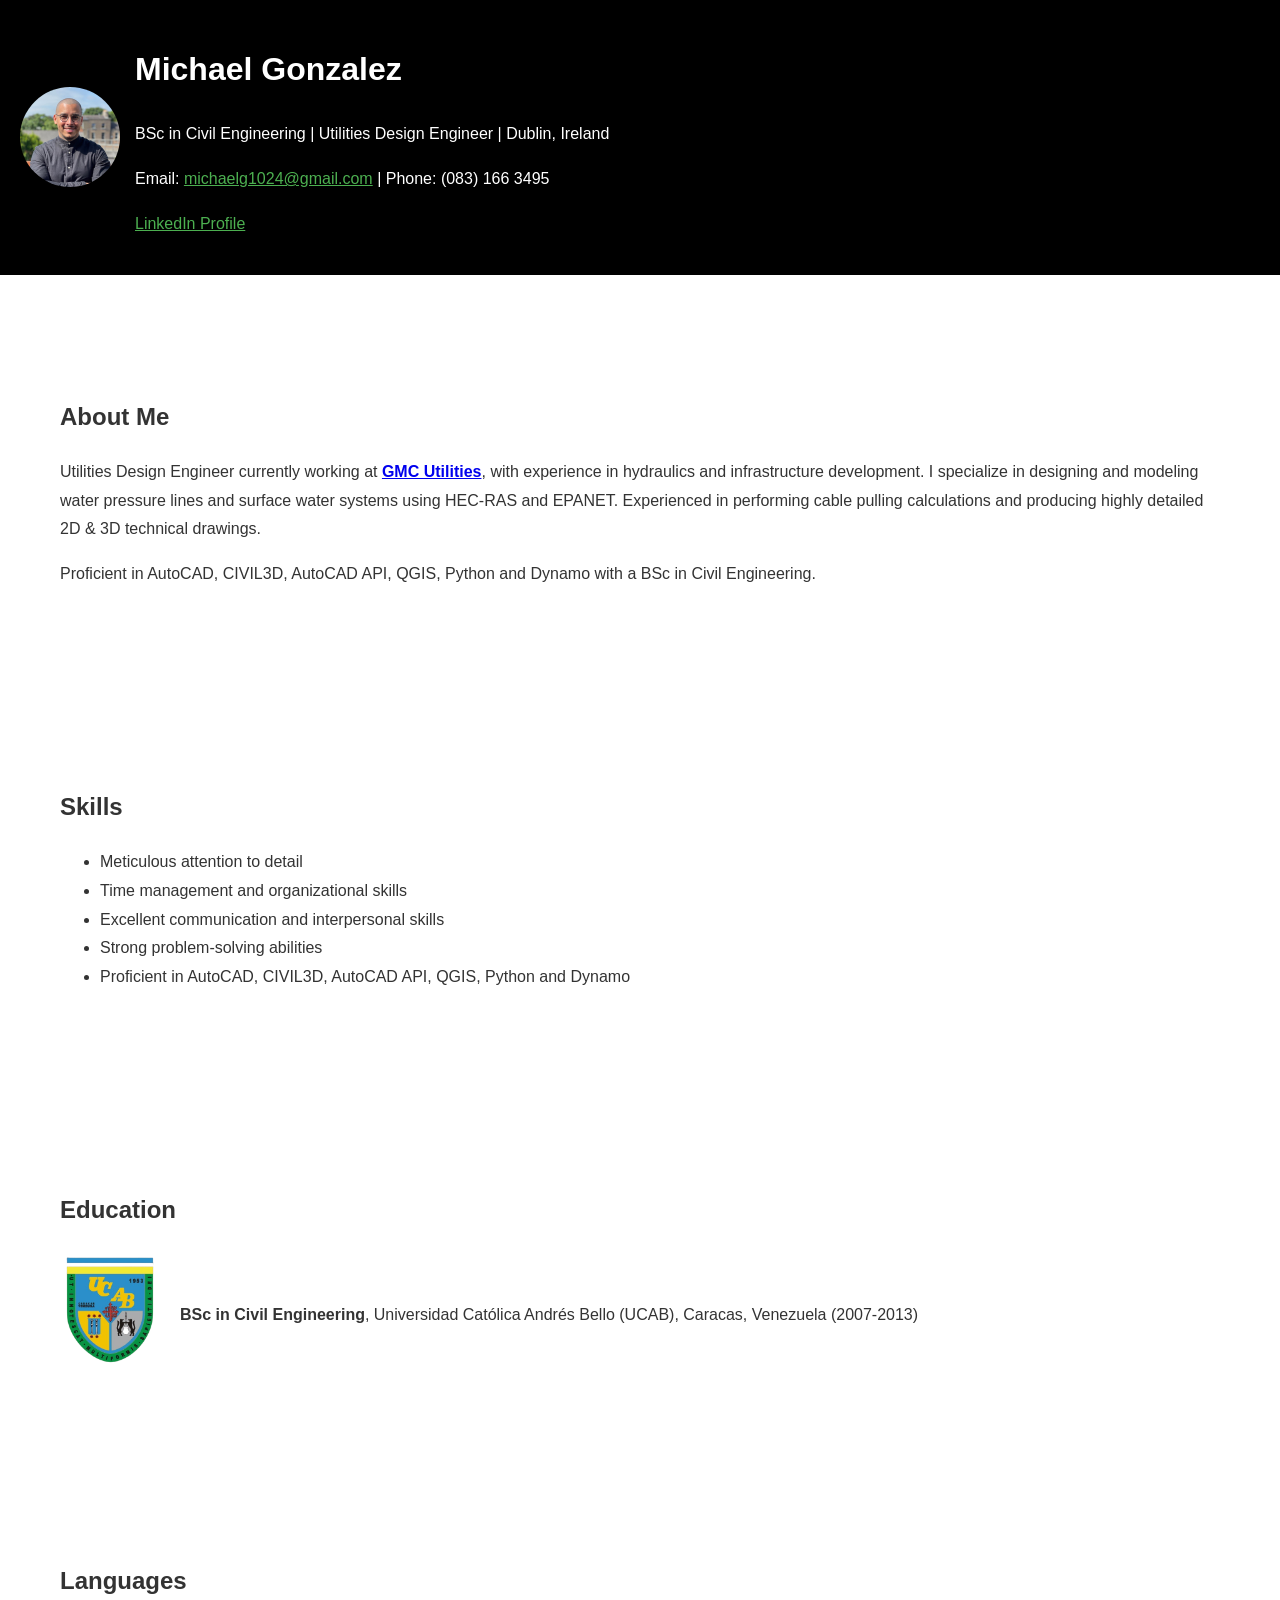
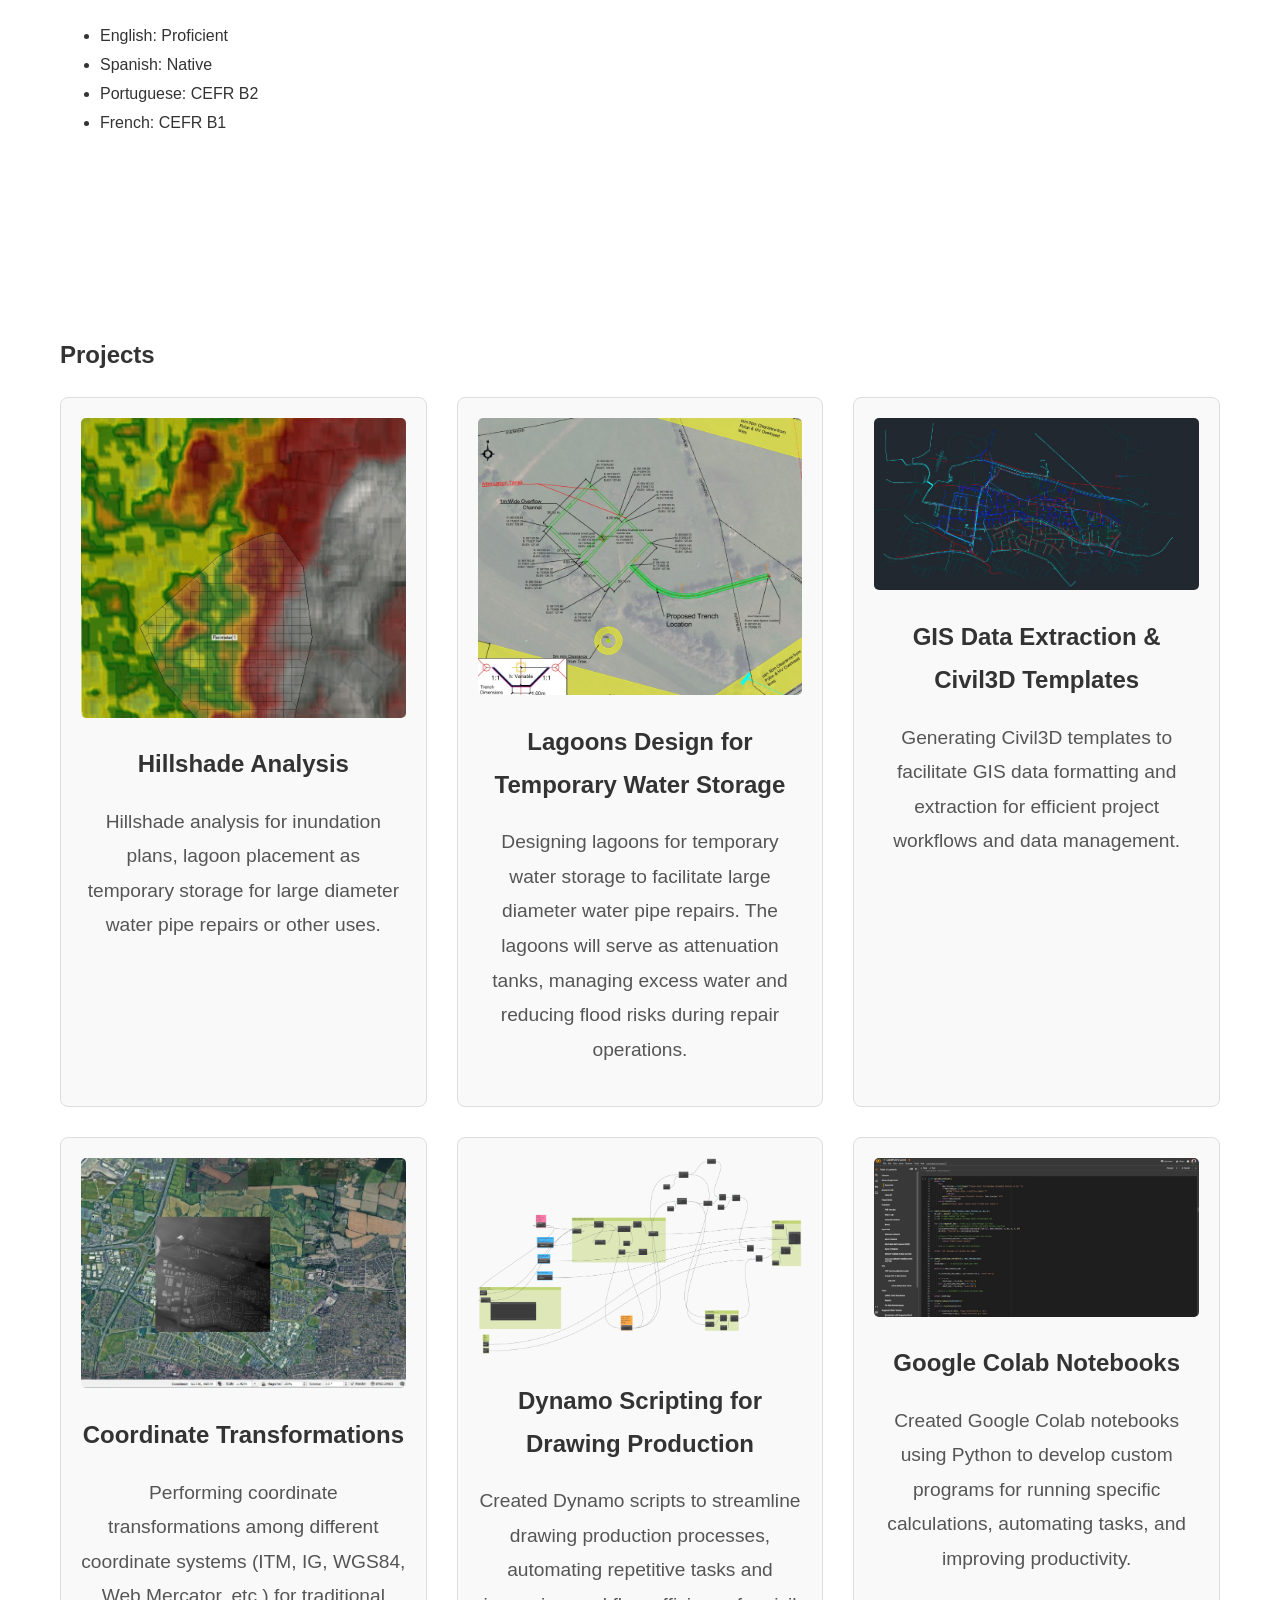
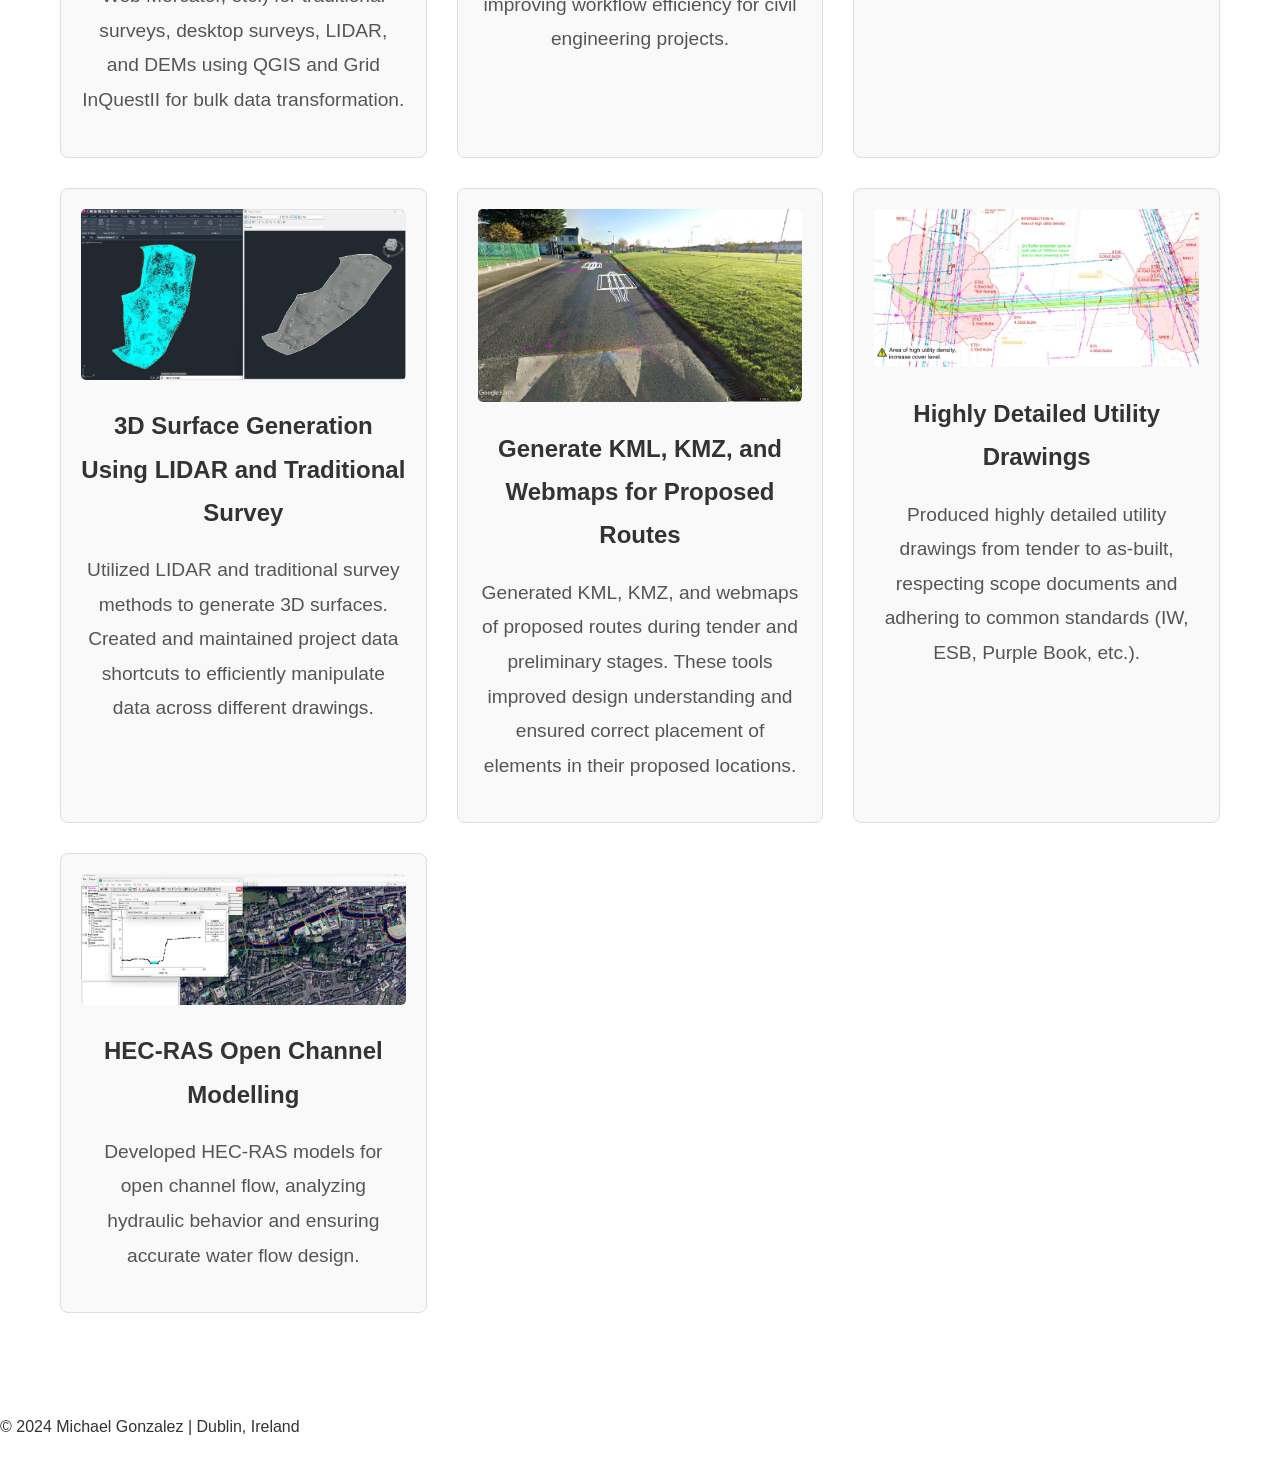
<file: index.html>
<!DOCTYPE html>
<html lang="en">
<head>
    <meta charset="UTF-8">
    <meta name="viewport" content="width=device-width, initial-scale=1.0">
    <title>Michael Gonzalez - Civil Engineer Portfolio</title>
    <link rel="stylesheet" href="styles.css">
</head>
<body>
    <header>
        <img src="MG_Picture.jpeg" alt="Michael Gonzalez" style="width: 100px; height: auto; border-radius: 50%; margin-right: 15px;">
        <div>
            <h1>Michael Gonzalez</h1>
            <p>BSc in Civil Engineering | Utilities Design Engineer | Dublin, Ireland</p>
            <p>Email: <a href="mailto:michaelg1024@gmail.com" style="color: #4CAF50;">michaelg1024@gmail.com</a> | Phone: (083) 166 3495</p>
            <p><a href="https://www.linkedin.com/in/michael-gonz%C3%A1lez-m%C3%A1rquez-0306065a" target="_blank" style="color: #4CAF50;">LinkedIn Profile</a></p>
        </div>
    </header>

    <section>
        <h2>About Me</h2>
        <p>Utilities Design Engineer currently working at <a href="https://gmcirl.com/" target="_blank"><strong>GMC Utilities</strong></a>, with experience in hydraulics and infrastructure development. I specialize in designing and modeling water pressure lines and surface water systems using HEC-RAS and EPANET. Experienced in performing cable pulling calculations and producing highly detailed 2D & 3D technical drawings.</p>
        <p>Proficient in AutoCAD, CIVIL3D, AutoCAD API, QGIS, Python and Dynamo with a BSc in Civil Engineering.</p>
    </section>

    <section>
        <h2>Skills</h2>
        <ul>
            <li>Meticulous attention to detail</li>
            <li>Time management and organizational skills</li>
            <li>Excellent communication and interpersonal skills</li>
            <li>Strong problem-solving abilities</li>
            <li>Proficient in AutoCAD, CIVIL3D, AutoCAD API, QGIS, Python and Dynamo</li>
        </ul>
    </section>

    <section>
        <h2>Education</h2>
        <div style="display: flex; align-items: center;">
            <a href="https://www.ucab.edu.ve/" target="_blank">
                <img src="Escudo_UCAB.png" alt="UCAB Shield" style="width: 100px; height: auto; margin-right: 20px;">
            </a>
            <p><strong>BSc in Civil Engineering</strong>, Universidad Católica Andrés Bello (UCAB), Caracas, Venezuela (2007-2013)</p>
        </div>
    </section>

    <section>
        <h2>Languages</h2>
        <ul>
            <li>English: Proficient</li>
            <li>Spanish: Native</li>
            <li>Portuguese: CEFR B2</li>
            <li>French: CEFR B1</li>
        </ul>
    </section>

    <section>
        <h2>Projects</h2>
        <div class="projects-grid">
            <!-- Hillshade Analysis Project -->
            <div class="project-item">
                <img src="HillShade_Analisys.jpg" alt="Hillshade Analysis" style="width:100%; height:auto;">
                <h3>Hillshade Analysis</h3>
                <p>Hillshade analysis for inundation plans, lagoon placement as temporary storage for large diameter water pipe repairs or other uses.</p>
            </div>

            <!-- Attenuation Tanks Project -->
            <div class="project-item">
                <img src="Attenuation_Tanks.jpg" alt="Attenuation Tanks" style="width:100%; height:auto;">
                <h3>Lagoons Design for Temporary Water Storage</h3>
                <p>Designing lagoons for temporary water storage to facilitate large diameter water pipe repairs. The lagoons will serve as attenuation tanks, managing excess water and reducing flood risks during repair operations.</p>
            </div>

            <!-- GIS Data Extraction Project -->
            <div class="project-item">
                <img src="GIS_Data_Extraction.jpg" alt="GIS Data Extraction" style="width:100%; height:auto;">
                <h3>GIS Data Extraction & Civil3D Templates</h3>
                <p>Generating Civil3D templates to facilitate GIS data formatting and extraction for efficient project workflows and data management.</p>
            </div>

            <!-- Coordinates Transformation Project -->
            <div class="project-item">
                <img src="Coordinate_Transformation.jpg" alt="Coordinate Transformation" style="width:100%; height:auto;">
                <h3>Coordinate Transformations</h3>
                <p>Performing coordinate transformations among different coordinate systems (ITM, IG, WGS84, Web Mercator, etc.) for traditional surveys, desktop surveys, LIDAR, and DEMs using QGIS and Grid InQuestII for bulk data transformation.</p>
            </div>

            <!-- Dynamo Scripting Project -->
            <div class="project-item">
                <img src="Dynamo_1.png" alt="Dynamo Scripting" style="width:100%; height:auto;">
                <h3>Dynamo Scripting for Drawing Production</h3>
                <p>Created Dynamo scripts to streamline drawing production processes, automating repetitive tasks and improving workflow efficiency for civil engineering projects.</p>
            </div>

            <!-- Google Colab Project -->
            <div class="project-item">
                <img src="Google_Colab.jpg" alt="Google Colab" style="width:100%; height:auto;">
                <h3>Google Colab Notebooks</h3>
                <p>Created Google Colab notebooks using Python to develop custom programs for running specific calculations, automating tasks, and improving productivity.</p>
            </div>

            <!-- 3D Surface Generation Project -->
            <div class="project-item">
                <img src="Surface_Generation.jpg" alt="3D Surface Generation" style="width:100%; height:auto;">
                <h3>3D Surface Generation Using LIDAR and Traditional Survey</h3>
                <p>Utilized LIDAR and traditional survey methods to generate 3D surfaces. Created and maintained project data shortcuts to efficiently manipulate data across different drawings.</p>
            </div>

            <!-- KML, KMZ, and Webmaps Project -->
            <div class="project-item">
                <img src="Google_Earth.jpg" alt="KML, KMZ, and Webmaps" style="width:100%; height:auto;">
                <h3>Generate KML, KMZ, and Webmaps for Proposed Routes</h3>
                <p>Generated KML, KMZ, and webmaps of proposed routes during tender and preliminary stages. These tools improved design understanding and ensured correct placement of elements in their proposed locations.</p>
            </div>

            <!-- Detailed Utility Drawings Project -->
            <div class="project-item">
                <img src="route_drawing_example.jpg" alt="Utility Drawings" style="width:100%; height:auto;">
                <h3>Highly Detailed Utility Drawings</h3>
                <p>Produced highly detailed utility drawings from tender to as-built, respecting scope documents and adhering to common standards (IW, ESB, Purple Book, etc.).</p>
            </div>

            <!-- HEC-RAS Open Channel Modelling Project -->
            <div class="project-item">
                <img src="Hec-ras.jpg" alt="HEC-RAS Open Channel Modelling" style="width:100%; height:auto;">
                <h3>HEC-RAS Open Channel Modelling</h3>
                <p>Developed HEC-RAS models for open channel flow, analyzing hydraulic behavior and ensuring accurate water flow design.</p>
            </div>
        </div>
    </section>

    <footer>
        <p>&copy; 2024 Michael Gonzalez | Dublin, Ireland</p>
    </footer>

    <script>
</file>
<file: styles.css>
/* General styling */
body {
    font-family: 'San Francisco', -apple-system, BlinkMacSystemFont, "Segoe UI", Roboto, "Helvetica Neue", Arial, sans-serif;
    margin: 0;
    padding: 0;
    line-height: 1.8;
    color: #333;
    background-color: #ffffff; /* Start with white background */
    transition: background-color 0.6s ease, color 0.6s ease; /* Smooth transition for both background and text color */
    text-align: left; /* Align body text to the left */
}

/* Import Google Font for fallback */
@import url('https://fonts.googleapis.com/css2?family=Roboto:wght@300;400;500&display=swap');

/* Header */
header {
    background-color: #000; /* Set black background */
    color: #fff; /* Set text color to white */
    display: flex;
    align-items: center;
    padding: 20px; /* Reduced padding for a more compact layout */
}

header img {
    width: 100px; /* Smaller image size */
    height: auto;
    border-radius: 50%; /* Make the image round */
    margin-right: 15px;
}

header h1 {
    font-size: 2rem; /* Smaller font size for header */
}

header p {
    font-size: 1rem; /* Smaller font size for paragraphs */
}

header a {
    color: #4CAF50; /* Green color for links */
}

/* Section styling */
section {
    text-align: left; /* Align section content to the left */
    padding: 60px;
    margin: 40px auto;
    border-radius: 12px;
    max-width: 1200px; /* Adjusted width for more content space */
    transition: background-color 0.6s ease, color 0.6s ease;
}

/* Projects Section */
.projects-grid {
    display: grid;
    grid-template-columns: repeat(auto-fit, minmax(300px, 1fr)); /* Increased min-width for larger images */
    gap: 30px; /* Increased space between projects */
    margin-top: 20px;
}

/* Larger Project Images */
.project-item img {
    width: 100%; /* Keep the image responsive */
    height: auto; /* Ensure it maintains aspect ratio */
    max-width: 600px; /* Set a max width */
    max-height: 300px; /* Set a max height to prevent large images */
    border-radius: 5px; /* Rounded corners for the images */
    object-fit: cover; /* Ensures that the image maintains its aspect ratio */
    margin: 0 auto; /* Center the images */
}

.project-item {
    border: 1px solid #ddd; /* Light border around each project */
    padding: 20px; /* Increased padding */
    background-color: #f9f9f9;
    border-radius: 8px;
    text-align: center;
    max-width: 100%; /* Ensure projects span the full grid column width */
}

.project-item h3 {
    margin: 15px 0 10px;
    font-size: 1.5rem; /* Larger font size for the project title */
    color: #333; /* Darker color to ensure readability */
    font-weight: bold; /* Optional: Make it bold for better visibility */
}

.project-item p {
    font-size: 1.2rem; /* Larger font size for the project description */
    color: #555;
}
</file>
